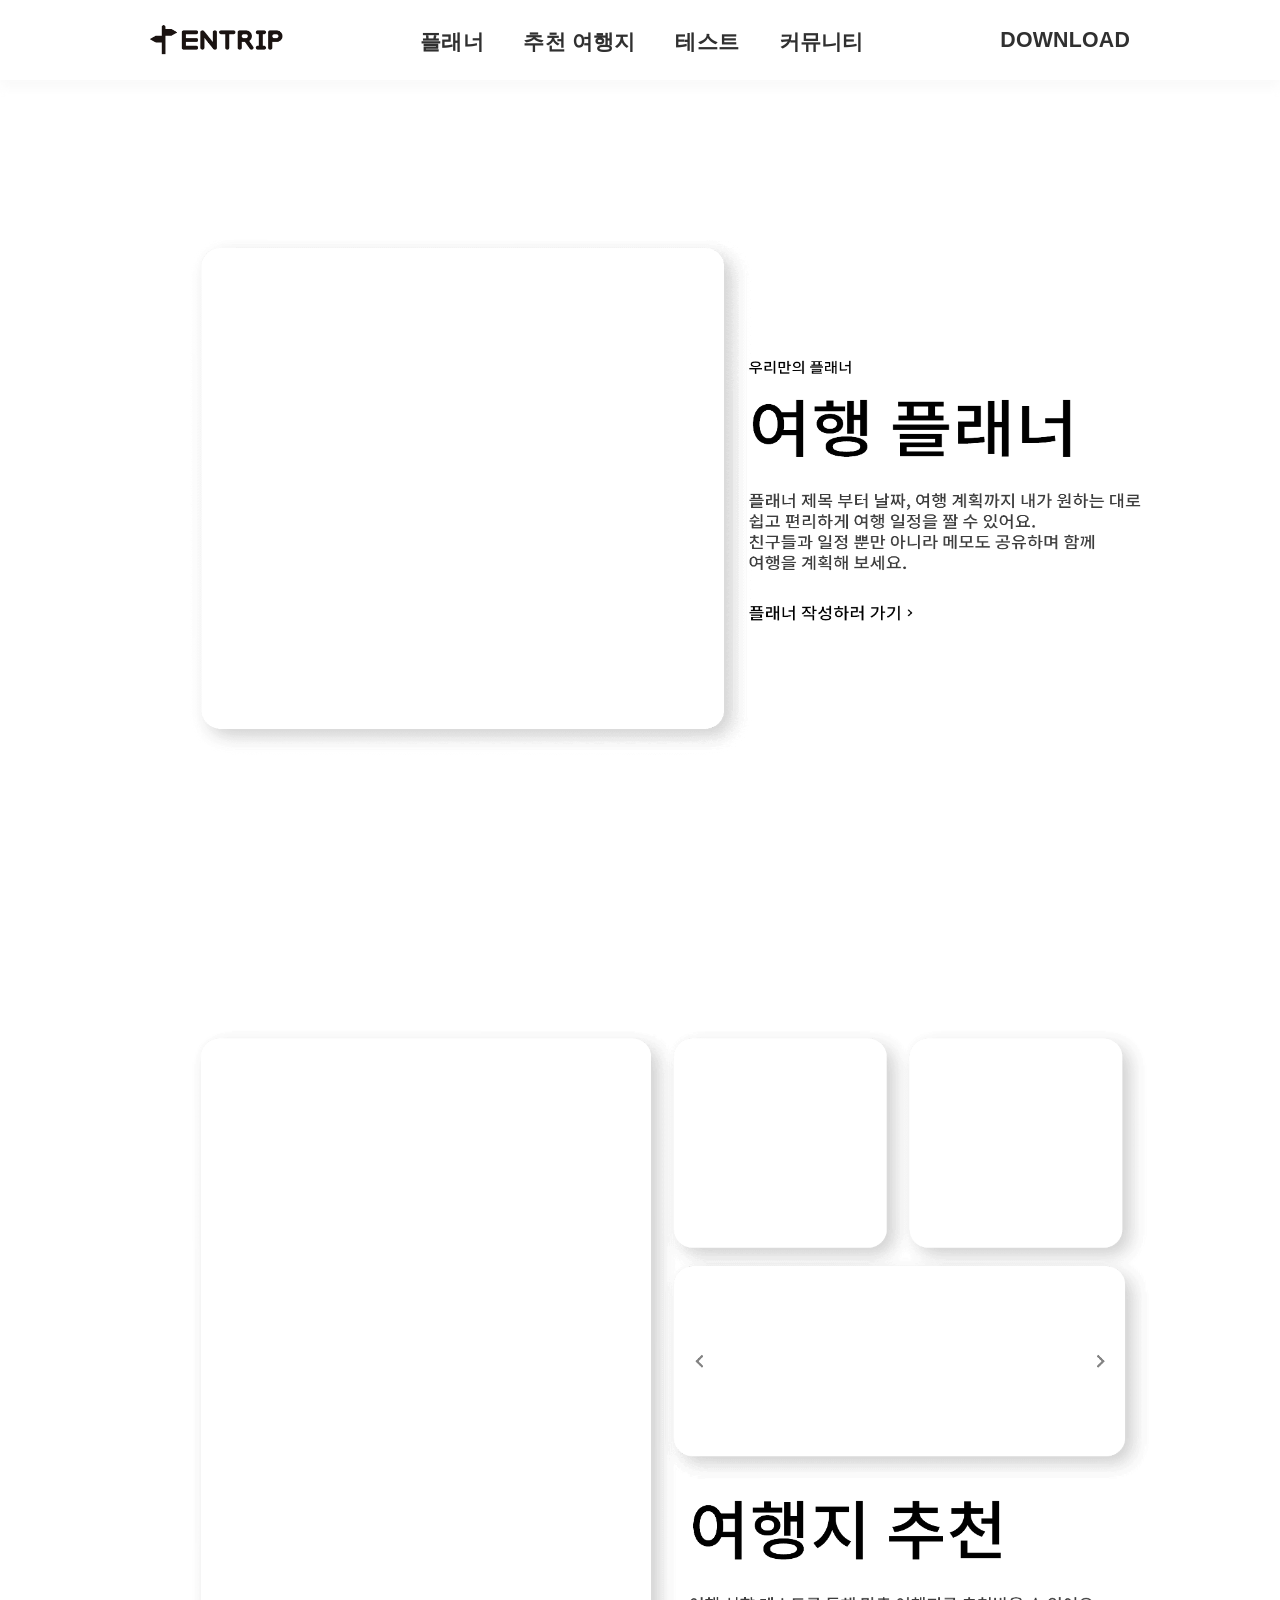
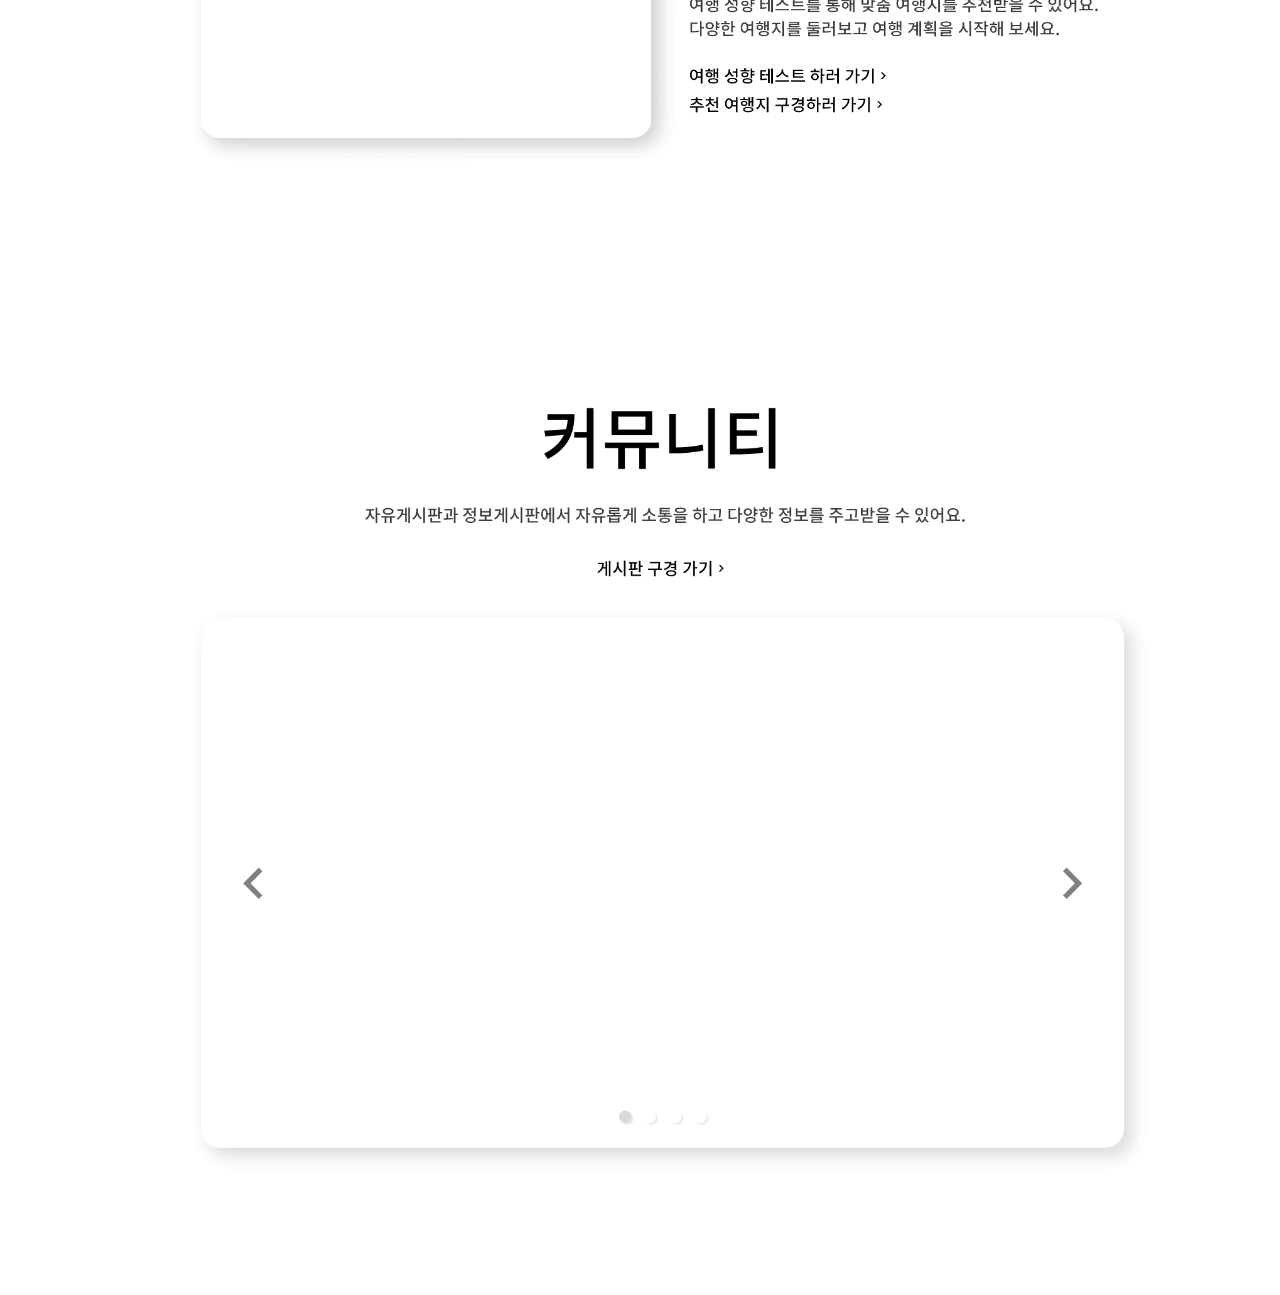
<file: index.html>
<!DOCTYPE html>
<html lang="en">
<head>
    <meta charset="UTF-8">
    <meta http-equiv="X-UA-Compatible" content="IE=edge">
    <meta name="viewport" content="width=device-width, initial-scale=1.0">
    <link rel="stylesheet" href="header.css">
    <title>Web example</title>
</head>
  <body>
    <div class="wrapper">
      <!-- Header -->
      <header class="header" id="header">
        <div><a href="index.html">
          <img src="img/logo.png" alt="LOGO"></a>
          <nav class="nav">
            <ul>
              <li><a href="#planner" class="navLinks">플래너</a></li>
              <li><a href="#recommand" class="navLinks">추천 여행지</a></li>
              <li><a href="#test" class="navLinks">테스트</a></li>
              <li><a href="#community" class="navLinks">커뮤니티</a></li>
            </nav>
            <nav class="download">
              <a href="#download">DOWNLOAD</a>
            </nav>
            </ul>
        </div>
      </header>
      <main class="page-wrapper">
        <section id="planner" class="wrapper sytle2 special scroll effect1" >
          <a href="dateragepicker.html">
          <img src="img/planner.png"></section></a>
        <section id="recommand" class="wrapper style2 special scroll effect1">
          <img src="img/recommand.png"></section>
        <section id="community" class="wrapper style2 special scroll effect1">
          <img src="img/community.png"></section>
      </main>
    </div>
  </body>
</html>
</file>
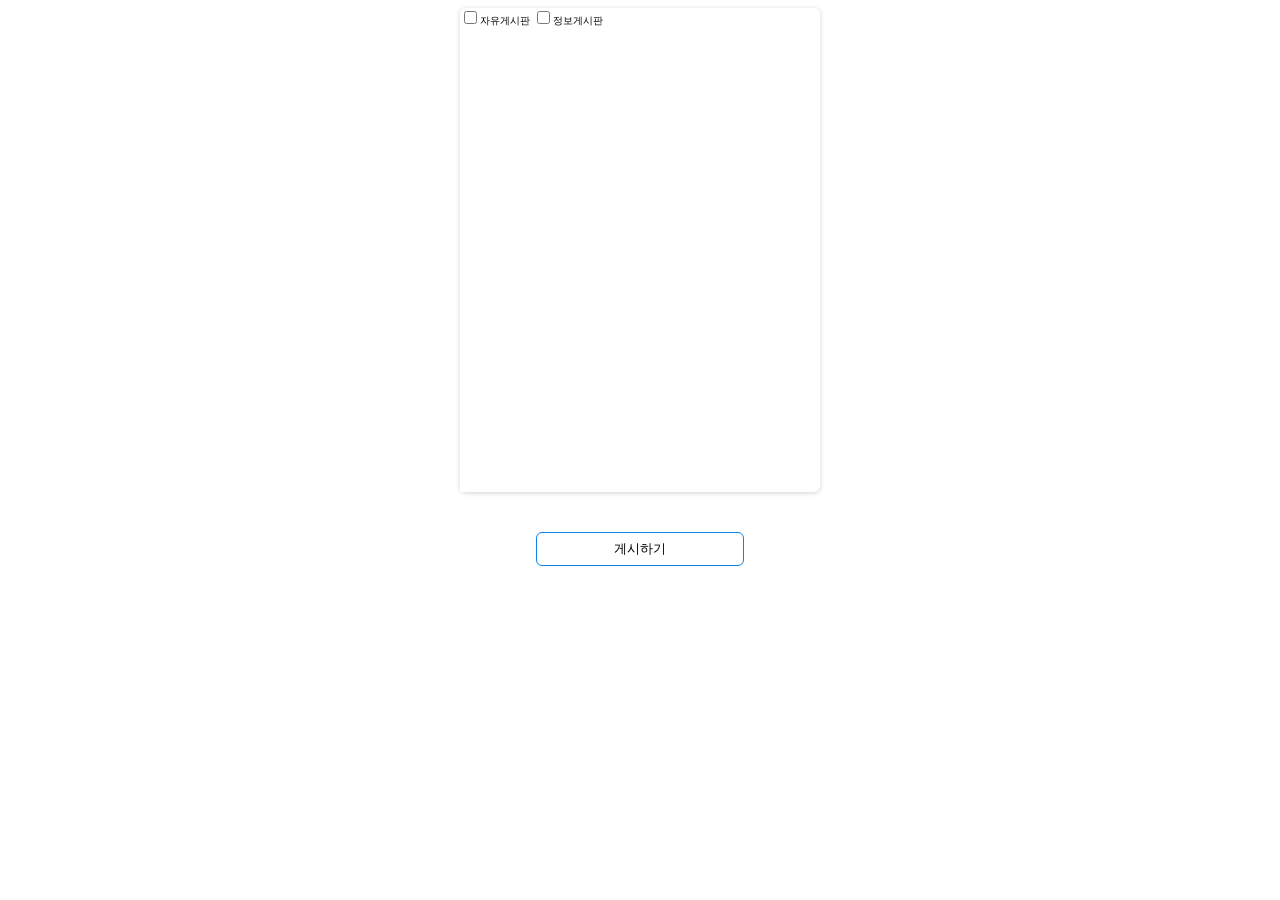
<file: android_community/create.html>
<!DOCTYPE html>
<html lang="en">
<head>
    <meta charset="UTF-8">
    <meta http-equiv="X-UA-Compatible" content="IE=edge">
    <meta name="viewport" content="width=device-width, initial-scale=1.0">
    <title>Create post</title>

    <link rel="stylesheet" href="post.css"/>
</head>
<body>
    <div class="content">
        <label><input type="checkbox">자유게시판</label>
        <label><input type="checkbox">정보게시판</label>
        <div class="writePart">
            <input class="write" type="textarea" style="height: 462px; width: 348px;">
        </div>
    </div>
    <input class="submit" type="submit" value="게시하기">
</body>
</html>
</file>
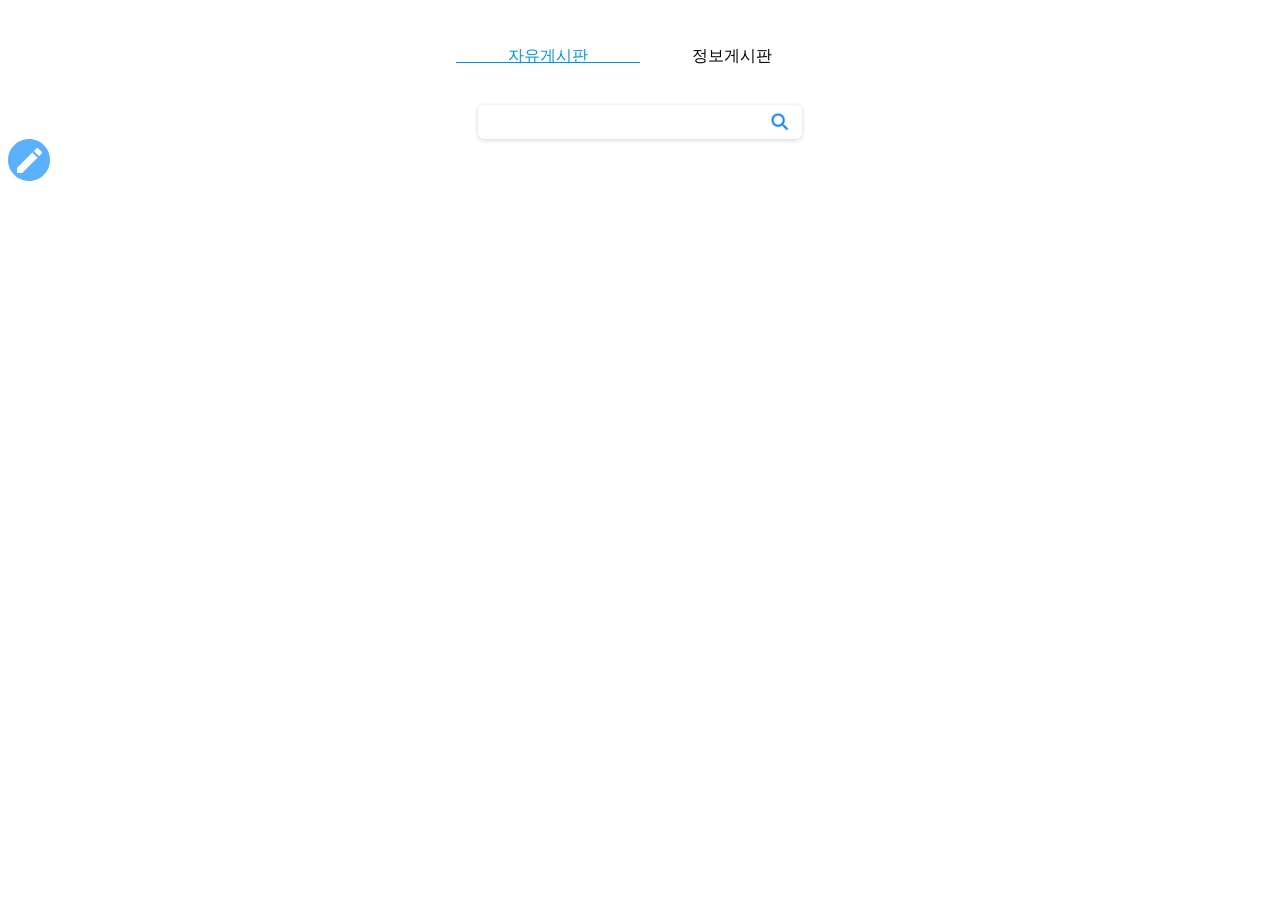
<file: android_community/index_free.html>
<!DOCTYPE html>
<html lang="en">
<head>
    <meta charset="UTF-8">
    <meta http-equiv="X-UA-Compatible" content="IE=edge">
    <meta name="viewport" content="width=device-width, initial-scale=1.0">
    <title>Android</title>

    <link rel="stylesheet" href="style.css"/>

    <script type="text/javascript" src="https://cdnjs.cloudflare.com/ajax/libs/jquery/3.3.1/jquery.js"></script>
</head>

<body>
    <div class="wrapper">
        <main class="content">
            <ul class="title">
              <li class="board"><a href="index_free.html" style="color: #0096dc; text-decoration: underline">&nbsp&nbsp&nbsp&nbsp&nbsp&nbsp&nbsp&nbsp&nbsp&nbsp&nbsp&nbsp&nbsp자유게시판&nbsp&nbsp&nbsp&nbsp&nbsp&nbsp&nbsp&nbsp&nbsp&nbsp&nbsp&nbsp&nbsp</a></li>
              <li class="board"><a href="index_information.html" >&nbsp&nbsp&nbsp&nbsp&nbsp&nbsp&nbsp&nbsp&nbsp&nbsp&nbsp&nbsp&nbsp정보게시판&nbsp&nbsp&nbsp&nbsp&nbsp&nbsp&nbsp&nbsp&nbsp&nbsp&nbsp&nbsp&nbsp</a></li>
            </ul>
            <div class="inputbox">
                <input type="text" id="filterText"><img src="../img/community_page/search.png">
            </div>
        </main>    
    </div>
    <div><img src="../img/android_page/24.png" onclick="location.href='create.html'"></div>
    <script type="text/javascript" src="../community_page/search.js"></script>
    <script type="text/javascript" src="android.js"></script>
</body>
</html>
</file>
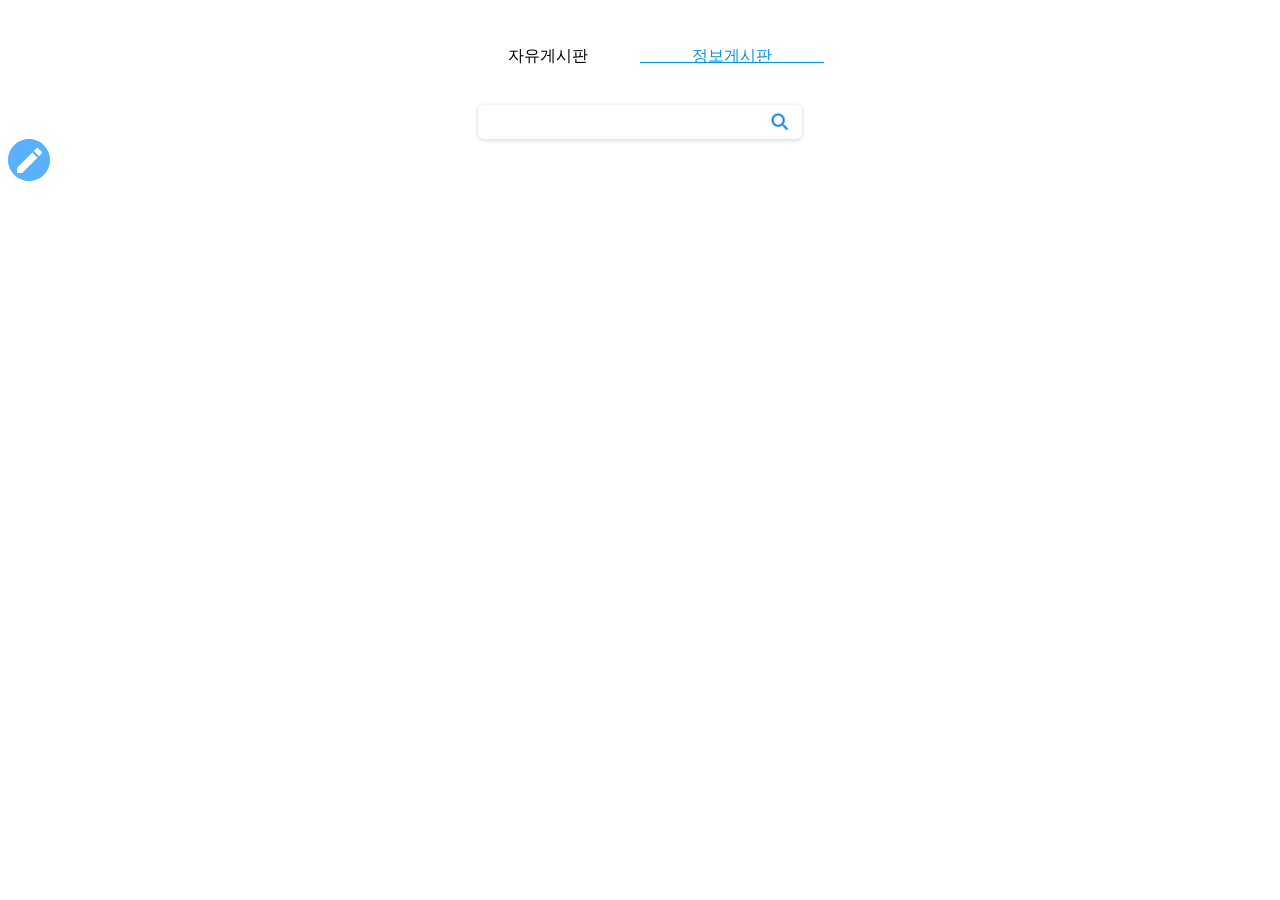
<file: android_community/index_information.html>
<!DOCTYPE html>
<html lang="en">
<head>
    <meta charset="UTF-8">
    <meta http-equiv="X-UA-Compatible" content="IE=edge">
    <meta name="viewport" content="width=device-width, initial-scale=1.0">
    <title>Android</title>

    <link rel="stylesheet" href="style.css"/>

    <script type="text/javascript" src="https://cdnjs.cloudflare.com/ajax/libs/jquery/3.3.1/jquery.js"></script>
</head>

<body>
    <div class="wrapper">
        <main class="content">
            <ul class="title">
              <li class="board"><a href="index_free.html">&nbsp&nbsp&nbsp&nbsp&nbsp&nbsp&nbsp&nbsp&nbsp&nbsp&nbsp&nbsp&nbsp자유게시판&nbsp&nbsp&nbsp&nbsp&nbsp&nbsp&nbsp&nbsp&nbsp&nbsp&nbsp&nbsp&nbsp</a></li>
              <li class="board"><a href="index_information.html" style="color: #0096dc; text-decoration: underline">&nbsp&nbsp&nbsp&nbsp&nbsp&nbsp&nbsp&nbsp&nbsp&nbsp&nbsp&nbsp&nbsp정보게시판&nbsp&nbsp&nbsp&nbsp&nbsp&nbsp&nbsp&nbsp&nbsp&nbsp&nbsp&nbsp&nbsp</a></li>
            </ul>
            <div class="inputbox">
                <input type="text" id="filterText"><img src="../img/community_page/search.png">
            </div>
        </main>    
    </div>
    <div><img src="../img/android_page/24.png" onclick="location.href='create.html'"></div>
    <script type="text/javascript" src="../community_page/search.js"></script>
    <script type="text/javascript" src="android.js"></script>
</body>
</html>
</file>
<file: header.css>
@import 'home.css';

@keyframes scale-up-center {
    0% {
        transform: scale(1)
    }
  
    100% {
        transform: scale(1.1)
    }
  }

  #header {
    transition: background-color .2s ease;
    background: #fff;
    position: fixed; /* Modified it as sticky on purpose in style.css */
    left: 0;
    top: 0;
    height: 3em;
    line-height: 3em;
    width: 100%;
    z-index: 3;
    box-shadow: 0px 8px 8px rgba(235,235,235,0.25)
  }
  
  #header a {
    background-color: transparent; /* from normalize.css v8.0.1 */
    color: #0096dc;
    text-decoration: none
  }
  
  /* 마우스 올리면 애니메이션 */
  #header a:hover {
    animation: scale-up-center 0.4s ease-in-out both
  }
  
  @media only screen and (min-width:1200px) {
    .wrapper {
      max-width: 980px;
      margin: auto;
    }
  }
  
  #header div {
    max-width: 980px;
    display: flex;
    margin: 0 auto;
    justify-content: space-between
  }
  
  #header a img {
    transition: opacity .2s ease;
    height: 2.5em;
    line-height: inherit;
    font-size: 100%;
    padding: 0;
    margin: .25em 0 0 0;
    display: block
  }
  
  #header nav {
    height: inherit;
    line-height: inherit
  }
  
  #header nav>ul {
    list-style: none;
    margin: 0;
    padding: 0;
    white-space: nowrap
  }
  
  #header nav>ul>li {
    display: inline-block;
    padding: 0
  }
  
  #header nav>ul>li>a, #header nav>a {
    border: 0;
    color: #303030;
    display: block;
    font-size: .8em;
    letter-spacing: .01em;
    padding: 0 0 0 1.5em;
    text-transform: uppercase;
    font-weight: bold
  }
  
  #header nav>ul>li>a.navLinks:active, #header nav>a:active {
    text-decoration: underline
  }
  
  #header nav>ul>li>a.navLinks:focus, #header nav>a:focus {
    text-decoration: underline
  }
  
  #header nav>ul>li>a.navLinks:hover, #header nav>a:hover {
    color: #1f8dcc
  }
</file>
<file: android_community/post.css>
html {
	height: 100%;
    width: 100%;
    font-size: 62.5%;
}

body {
    display: flex;
    flex-direction: column;
}

.content {
    height: 100%;
    min-width: 360px;
    margin: 0 auto;
}

.content {
    border: 0;
    border-radius: 6px;
    box-shadow: 0 1px 5px 0 #d2d2d2;
    background-color: #fff;
}

.write {
    border: 0;
}

.submit {
    width: 208px;
    height: 34px;
    background-color: #ffffff;
    border: 1px solid #0d82eb;
    border-radius: 6px;
    margin: 40px auto 24px;
}
</file>
<file: android_community/style.css>
html {
	height: 100%;
    width: 100%;
    font-size: 62.5%;
}

.wrapper {
    display: flex;
    height: 100%;
    min-width: 360px;
    margin: 0 auto;
}

.content {
  height: 100%;
  width: 100%;
  display: flex;
  flex-direction: column;
  align-items: center;
}

.title {
  list-style: none;
  margin: 0;
  padding: 0;
  white-space: nowrap;
  justify-content: center;
  width: 100%;
  display: flex;
}

.board{
  display: inline-block;
  padding: 0;
  margin: 3% 0;
  font-size: 16px;
}

.board>a{
  text-decoration: none;
  color: black;
}

.board>a:hover {
  cursor: pointer;
}

#filterText {
    width: 320px;
    height: 32px;
    border: 0;
    border-radius: 6px;
    box-shadow: 0 1px 5px 0 #d2d2d2;
    background-color: #fff;
}

.inputbox {
    position: relative;
}

.inputbox img {
    position: absolute;
    left: 290px;
    top: 5px;
    width: 24px;
}
</file>
